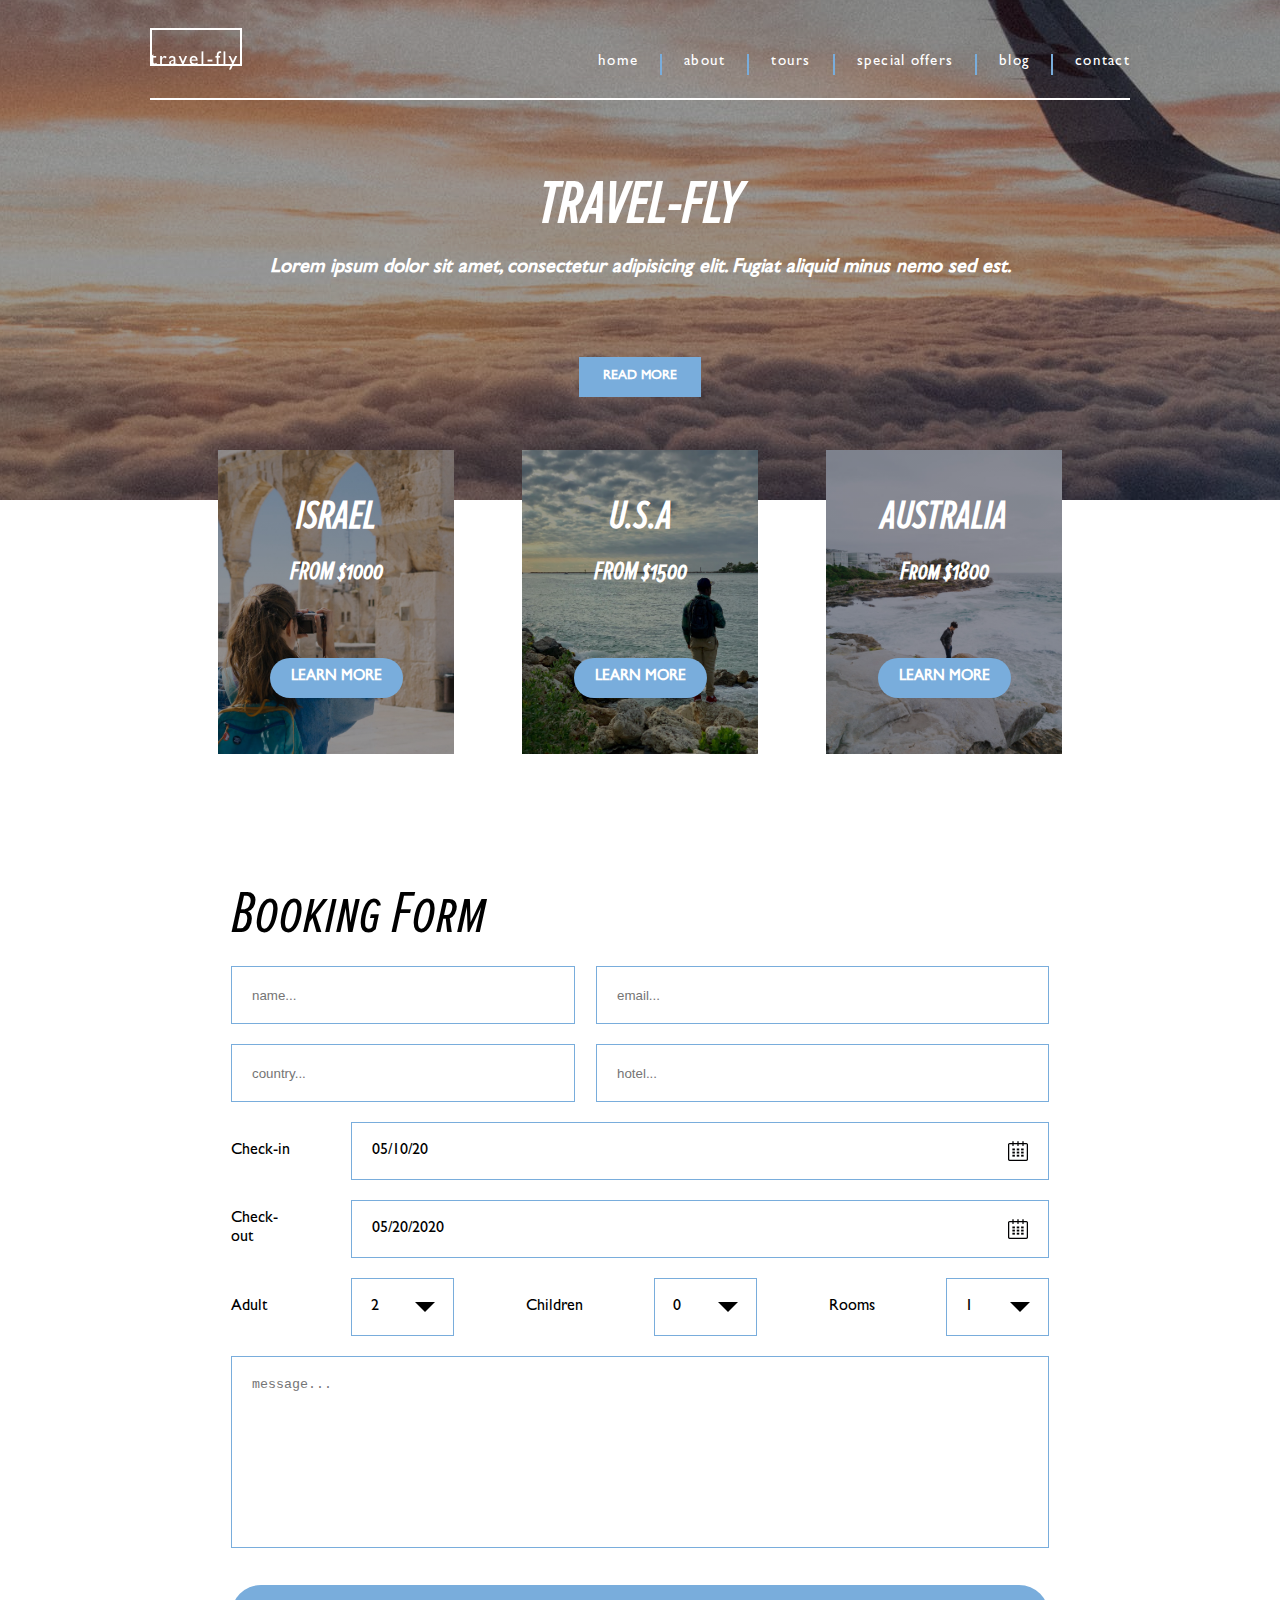
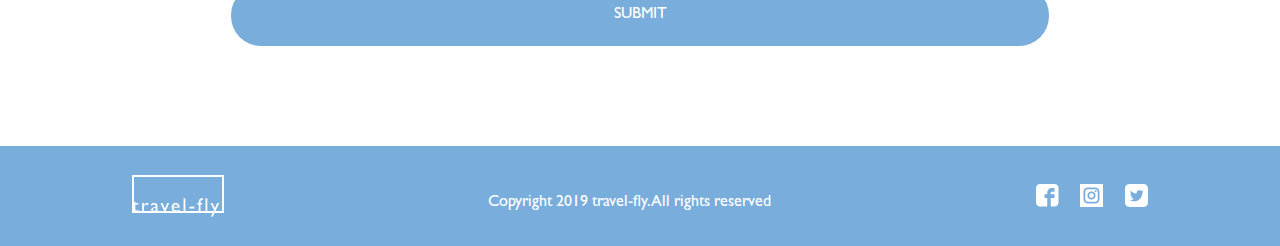
<file: index.html>
<!DOCTYPE html>
<html lang="en">
<head>
    <meta charset="UTF-8">
    <meta http-equiv="X-UA-Compatible" content="IE=edge">
    <meta name="viewport" content="width=device-width, initial-scale=1.0">
    <link rel="stylesheet" href="css/styles.css">
    <title>HOME</title>
</head>
<body>
<!--NAV BEGINS-->
    <nav>
                <div class="logo"></div>
                <div class="links">
                <div><a href="#">home</a></div>
                <div class="pipe"></div>
                <div><a href="about.html">about</a></div>
                <div class="pipe"></div>
                <div><a href="#">tours </a></div>
                <div class="pipe"></div>
                <div><a href="#">special offers</a></div>
                <div class="pipe"></div>
                <div><a href="#">blog</a></div>
                <div class="pipe"></div>
                <div><a href="#">contact</a></div>
                </div>  
                 
    </nav>
<!--HEADER IMAGE BEGINS-->
    <div class="hero">
        <h1>TRAVEL-FLY</h1>
        <h3>Lorem ipsum dolor sit amet, consectetur adipisicing elit. 
            Fugiat aliquid minus nemo sed est.</h3>
        <h5><a href="#">READ MORE</a></h5>
    </div>
<!--PROMO IMAGES BEGINS-->    
    <section class="promo-tours">
        <div class="promo1"><h2>ISRAEL</h2><h3>FROM $1000</h3><h5>LEARN MORE</h5></div>
        <div class="promo2"><h2>U.S.A</h2><h3>FROM $1500</h3><h5>LEARN MORE</h5></div>
        <div class="promo3"><h2>AUSTRALIA</h2><h3>From $1800</h3><h5>LEARN MORE</h5></div>
    </section>

<!--FORM BEGINS-->
    <section class="booking-form">
        <p>Booking Form</p>
        <div class="line1">
            <input type="text" class="name" placeholder="name..."></input>
        <input type="email" class="email" placeholder="email..."></input>
        </div>
        <div class="line2">
            <input class="country" placeholder="country..."></input>
        <input class="hotel" placeholder="hotel..."></input>
        </div>
        <div class="line3">
            <div class="check-in">Check-in</div>
        <div class="check-in-date">05/10/20 <img style="width: 20px;" src="images/calendar.svg"></div>
        </div>
        <div class="line4">
            <div class="check-out">Check-out</div>
        <div class="check-out-date">05/20/2020 <img style="width: 20px;" src="images/calendar.svg"></div>
        </div>
        <div class="line5">
            <div class="adult">Adult</div>
            <div class="adult-num">2 <img style="width: 20px;" src="images/down-arrow.svg"></div>
            <div class="child">Children</div>
            <div class="child-num">0 <img style="width: 20px;" src="images/down-arrow.svg"></div>
            <div class="room">Rooms</div>
            <div class="room-num">1 <img style="width: 20px;" src="images/down-arrow.svg"></div>
        </div>
        <textarea placeholder="message..." class="message"></textarea>
        <div class="submit"><a href="#"></a>SUBMIT</div>
    </section>
    <!--FORM ENDS-->


    <footer>
        <div class="logo"></div>
        <div class="copy"><p></p> Copyright 2019 travel-fly. All rights reserved</div>
        <div class="social">
            <div class="icon1"><a href="#"><img src="./images/social/facebook.png" alt="facebook icon"></a></div>
            <div class="icon2"><a href="#"><img src="./images/social/instagram.png" alt=""></a></div>
            <div class="icon3"><a href="#"><img src="./images/social/twitter.png" alt=""></a></div>
        </div>

    </footer>
    
</body>
</html>
</file>
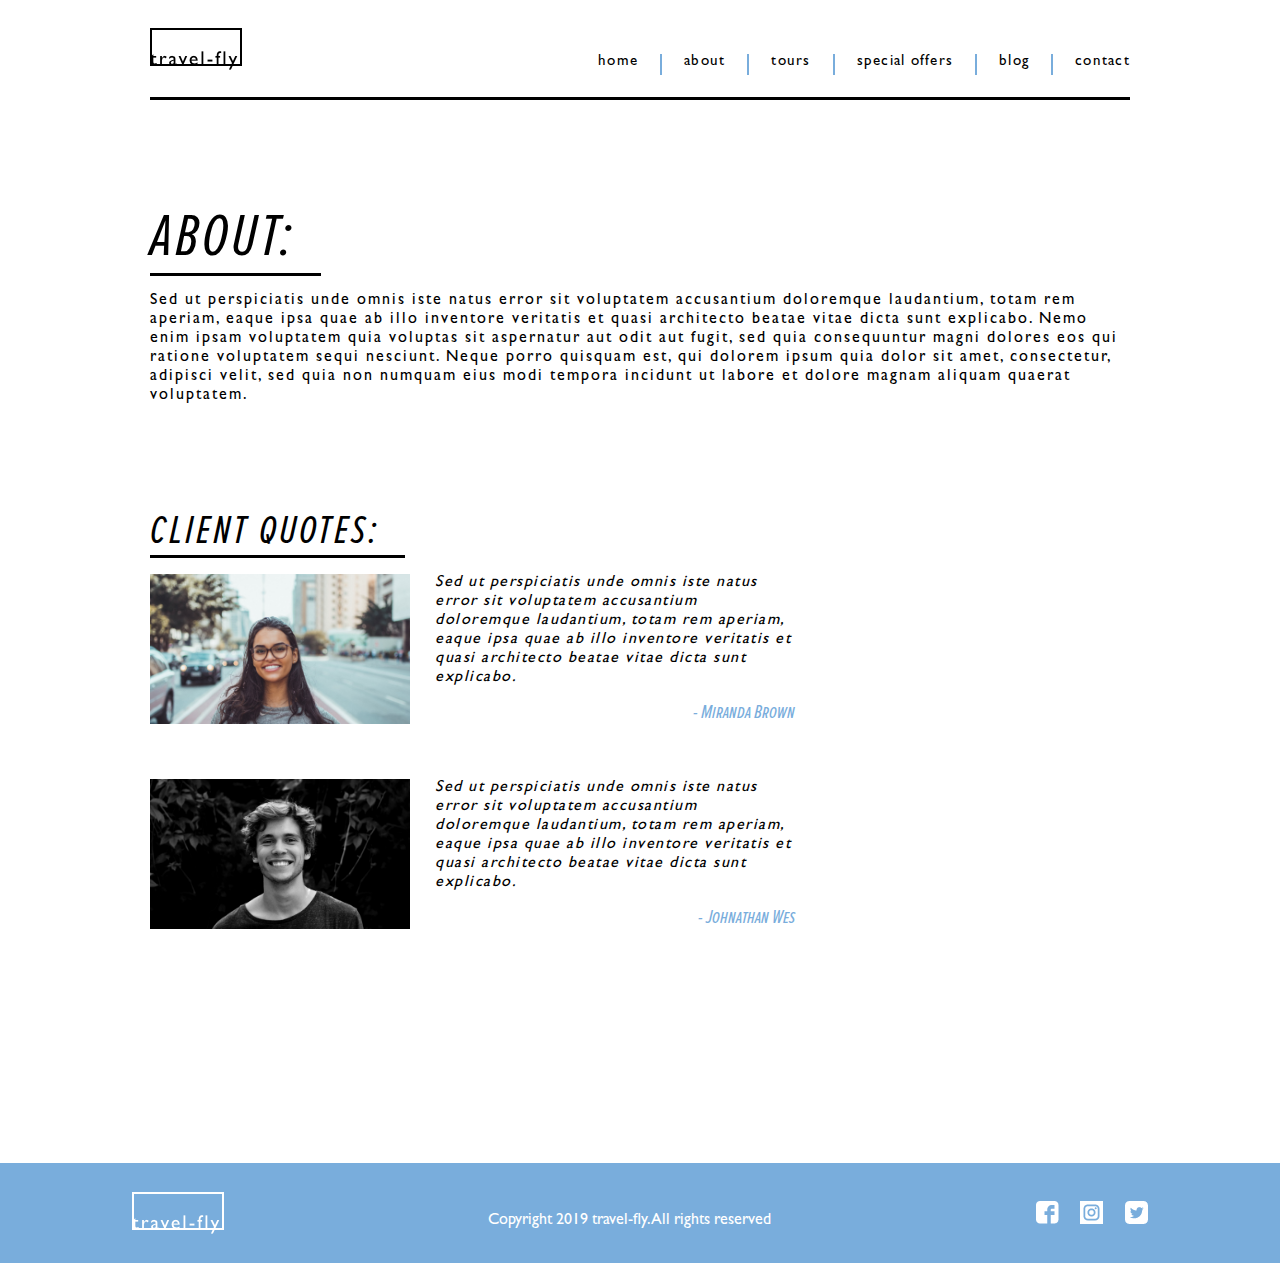
<file: about.html>
<!DOCTYPE html>
<html lang="en">
<head>
    <meta charset="UTF-8">
    <meta http-equiv="X-UA-Compatible" content="IE=edge">
    <meta name="viewport" content="width=device-width, initial-scale=1.0">
    <link rel="stylesheet" href="css/styles.css">
    <title>About</title>
</head>
<body>
    <!--NAV BEGINS-->
    <div class="alt-nav">
        <div class="logo"></div>
        <div class="links">
        <div><a href="index.html">home</a></div>
        <div class="pipe"></div>
        <div><a href="about.html">about</a></div>
        <div class="pipe"></div>
        <div><a href="#">tours </a></div>
        <div class="pipe"></div>
        <div><a href="#">special offers</a></div>
        <div class="pipe"></div>
        <div><a href="#">blog</a></div>
        <div class="pipe"></div>
        <div><a href="#">contact</a></div>
        </div>  
         
</div>
<!--HEADER IMAGE BEGINS-->
    <div class="about">
        <div class="about-top-section">
        <h1>ABOUT:</h1>
        <p>
            Sed ut perspiciatis unde omnis iste natus error sit voluptatem accusantium doloremque laudantium, totam rem aperiam, eaque ipsa quae ab illo inventore veritatis et quasi architecto beatae vitae dicta sunt explicabo. Nemo enim ipsam voluptatem quia voluptas sit aspernatur aut odit aut fugit, sed quia consequuntur magni dolores eos qui ratione voluptatem sequi nesciunt. Neque porro quisquam est, qui dolorem ipsum quia dolor sit amet, consectetur, adipisci velit, sed quia non numquam eius modi tempora incidunt ut labore et dolore magnam aliquam quaerat voluptatem. 
        </p>
        </div>
    <div class="about-bottom-section">
        <h3>CLIENT QUOTES:</h3>
        <div class="client">
            <div class="client-image client-1"></div>
            <div class="client-quote">
            <p>Sed ut perspiciatis unde omnis iste natus error sit voluptatem accusantium doloremque laudantium, totam rem aperiam, eaque ipsa quae ab illo inventore veritatis et quasi architecto beatae vitae dicta sunt explicabo. </p>

            
                <div class="client-name">- Miranda Brown</div>
            </div>
            </div>
            <div class="client">
                <div class="client-image client-2"></div>
                
                
                <div class="client-quote">
                <p>
                    Sed ut perspiciatis unde omnis iste natus error sit voluptatem accusantium doloremque laudantium, totam rem aperiam, eaque ipsa quae ab illo inventore veritatis et quasi architecto beatae vitae dicta sunt explicabo. 
                </p>
    
                
                    <div class="client-name">- Johnathan Wes</div>
                </div>
                </div>    
           
    </div>
    </div>
    <div class="spacer"></div>

    <footer>
        <div class="logo"></div>
        <div class="copy"><p></p> Copyright 2019 travel-fly. All rights reserved</div>
        <div class="social">
            <div class="icon1"><a href="#"><img src="./images/social/facebook.png" alt="facebook icon"></a></div>
            <div class="icon2"><a href="#"><img src="./images/social/instagram.png" alt=""></a></div>
            <div class="icon3"><a href="#"><img src="./images/social/twitter.png" alt=""></a></div>
        </div>

        

    </footer>
</body>
</html>
</file>
<file: css/styles.css>
* {
  margin: 0;
  padding: 0;
  box-sizing: border-box;
}

html,
body {
  height: 100%;
}

h1,
h2,
h3,
h4,
h5,
h6,
p {
  margin-bottom: 16px;
}

@font-face {
  font-family: gill;
  src: url(../css/fonts/GillSansStd.otf);
}
@font-face {
  font-family: proximaFont;
  src: url(../css/fonts/ProximaNovaScOsfExtraCondensed.ttf);
}
@font-face {
  font-family: gillLight;
  src: url(../css/fonts/GillSansStd.otf);
  font-weight: lighter;
}
footer {
  width: 100%;
  height: 100px;
  background-color: #79addc;
  margin: 0 auto;
  display: flex;
  justify-content: space-around;
  align-items: center;
}

.logo {
  width: 92px;
  height: 42px;
  background-image: url(../images/logo/logo-white.png);
  background-position: center;
  background-size: cover;
  background-repeat: no-repeat;
}

.copy {
  font-family: gill;
  color: #ffffff;
  font-size: 12;
}

.social {
  display: flex;
  justify-content: space-between;
  width: 112px;
  height: 24px;
}

@media only screen and (max-width: 1060px) {
  footer {
    margin-top: -50px;
    height: 180px;
    flex-direction: column;
  }

  .copy {
    margin-top: 0px;
    margin-bottom: 20px;
  }

  .social {
    margin-bottom: 20px;
  }
}
.hero {
  width: 100%;
  height: 500px;
  margin: -100px auto 0 auto;
  display: flex;
  flex-direction: column;
  justify-content: center;
  align-items: center;
  background-image: linear-gradient(to right, rgba(0, 0, 0, 0.4), rgba(0, 0, 0, 0.4)), url(../images/hero.jpg);
  background-repeat: no-repeat;
  background-position: center;
  padding-top: 80px;
}
.hero h1 {
  font-family: proximaFont;
  font-size: 60px;
  color: #ffffff;
}
.hero h3 {
  font-family: gill;
  font-style: italic;
  font-size: 20px;
  color: #ffffff;
  font-size: 20px;
  text-align: center;
}
.hero h5 {
  margin-top: 61px;
  font-family: gill;
  display: flex;
  justify-content: center;
  align-items: center;
  background-color: #79addc;
  height: 40px;
  width: 121.5px;
  color: #ffffff;
}
.hero a {
  text-decoration: none;
  color: #ffffff;
}

@media only screen and (max-width: 1060px) {
  .hero {
    width: 532px;
    margin-top: -150px;
  }
  .hero h5 {
    margin-top: 20px;
    margin-bottom: 0px;
  }
}
nav {
  width: 980px;
  height: 100px;
  border-bottom-style: solid;
  border-bottom-width: 2px;
  border-bottom-color: #ffffff;
  display: flex;
  justify-content: space-between;
  align-items: center;
  margin: 0 auto;
  position: relative;
}
nav .logo {
  width: 92px;
  height: 42px;
  background-image: url(../images/logo/logo-white.png);
  background-position: center;
  background-size: cover;
  background-repeat: no-repeat;
}
nav .links {
  display: flex;
  width: 532px;
  height: 42px;
  padding-top: 26px;
  font-family: gill;
  font-size: 15px;
  justify-content: space-between;
  letter-spacing: 1.25px;
}
nav div.pipe {
  background-color: #79addc;
  height: 21px;
  width: 2px;
}
nav div a {
  text-decoration: none;
  color: #ffffff;
  margin: 0 auto;
  font-size: 15px;
  font-family: gill;
}

@media only screen and (max-width: 1060px) {
  nav {
    width: 532px;
    height: 150px;
    display: flex;
    flex-direction: column;
    padding-bottom: 20px;
  }

  .logo {
    margin-top: 40px;
  }

  .links {
    padding-left: 20px;
    padding-right: 20px;
  }
}
.promo-tours {
  width: 1280px;
  height: 304px;
  margin: -50px auto 0 auto;
  display: flex;
  justify-content: space-evenly;
  padding-left: 150px;
  padding-right: 150px;
  margin-bottom: 73px;
}
.promo-tours .promo1 {
  height: 304px;
  width: 236px;
  background-image: linear-gradient(to right, rgba(0, 0, 0, 0.4), rgba(0, 0, 0, 0.4)), url(../images/tour/tour-01.jpg);
  background-position: center;
  background-size: cover;
  background-repeat: no-repeat;
  display: flex;
  flex-direction: column;
  justify-content: center;
  align-items: center;
}
.promo-tours .promo2 {
  height: 304px;
  width: 236px;
  background-image: linear-gradient(to right, rgba(0, 0, 0, 0.4), rgba(0, 0, 0, 0.4)), url(../images/tour/tour-02.jpg);
  background-position: center;
  background-size: cover;
  background-repeat: no-repeat;
  display: flex;
  flex-direction: column;
  justify-content: center;
  align-items: center;
}
.promo-tours .promo3 {
  height: 304px;
  width: 236px;
  background-image: linear-gradient(to right, rgba(0, 0, 0, 0.4), rgba(0, 0, 0, 0.4)), url(../images/tour/tour-03.jpg);
  background-position: center;
  background-size: cover;
  background-repeat: no-repeat;
  display: flex;
  flex-direction: column;
  justify-content: center;
  align-items: center;
}
.promo-tours h3 {
  padding-bottom: 56px;
  font-size: 25px;
  font-family: proximaFont;
  color: #ffffff;
}
.promo-tours h2 {
  font-size: 40px;
  font-family: proximaFont;
  color: #ffffff;
}
.promo-tours h5 {
  display: flex;
  justify-content: center;
  align-items: center;
  font-size: 15px;
  font-family: gill;
  color: #ffffff;
  background-color: #79addc;
  height: 40px;
  width: 133px;
  border-radius: 33px;
}

@media only screen and (max-width: 1060px) {
  .promo-tours {
    width: 236px;
    flex-direction: column;
    padding-left: 0px;
    padding-right: 0px;
    justify-content: center;
    margin-top: 400px;
  }
  .promo-tours .promo1 {
    margin-bottom: 30px;
  }
  .promo-tours .promo2 {
    margin-bottom: 30px;
  }
  .promo-tours .promo3 {
    margin-bottom: 400px;
  }
  .promo-tours h2 {
    padding-top: 30px;
  }
}
.booking-form {
  padding-top: 50px;
  width: 818px;
  margin: 0 auto;
  display: flex;
  flex-direction: column;
}
.booking-form .line1 {
  height: 58px;
  display: flex;
  justify-content: space-between;
  margin-bottom: 20px;
}
.booking-form .line2 {
  height: 58px;
  display: flex;
  justify-content: space-between;
  margin-bottom: 20px;
}
.booking-form .line3 {
  height: 58px;
  display: flex;
  justify-content: space-between;
  margin-bottom: 20px;
}
.booking-form .line4 {
  height: 58px;
  display: flex;
  justify-content: space-between;
  margin-bottom: 20px;
}
.booking-form .line5 {
  height: 58px;
  display: flex;
  justify-content: space-between;
  margin-bottom: 20px;
}
.booking-form .name {
  border: 2px;
  width: 344px;
  display: flex;
  align-items: center;
  padding-left: 20px;
  border-style: solid;
  border-width: 1px;
  border-color: #79addc;
}
.booking-form .email {
  width: 453px;
  display: flex;
  align-items: center;
  padding-left: 20px;
  border-style: solid;
  border-width: 1px;
  border-color: #79addc;
}
.booking-form .country {
  height: 58px;
  border: 2px;
  width: 344px;
  display: flex;
  align-items: center;
  padding-left: 20px;
  border-style: solid;
  border-width: 1px;
  border-color: #79addc;
}
.booking-form .hotel {
  height: 58px;
  border: 2px;
  width: 453px;
  display: flex;
  align-items: center;
  padding-left: 20px;
  border-style: solid;
  border-width: 1px;
  border-color: #79addc;
}
.booking-form .check-in {
  width: 63px;
  height: 58px;
  display: flex;
  align-items: center;
}
.booking-form .check-in-date {
  height: 58px;
  width: 698px;
  display: flex;
  justify-content: space-between;
  align-items: center;
  padding-right: 20px;
  padding-left: 20px;
  border-style: solid;
  border-width: 1px;
  border-color: #79addc;
}
.booking-form .check-out {
  width: 63px;
  height: 58px;
  display: flex;
  align-items: center;
}
.booking-form .check-out-date {
  height: 58px;
  width: 698px;
  display: flex;
  justify-content: space-between;
  align-items: center;
  padding-right: 20px;
  padding-left: 20px;
  border-style: solid;
  border-width: 1px;
  border-color: #79addc;
}
.booking-form .adult {
  width: 49px;
  height: 58px;
  display: flex;
  align-items: center;
}
.booking-form .adult-num {
  height: 58px;
  width: 103px;
  display: flex;
  justify-content: space-around;
  align-items: center;
  border-style: solid;
  border-width: 1px;
  border-color: #79addc;
}
.booking-form .child {
  height: 58px;
  display: flex;
  align-items: center;
}
.booking-form .child-num {
  height: 58px;
  width: 103px;
  display: flex;
  align-items: center;
  justify-content: space-around;
  border-style: solid;
  border-width: 1px;
  border-color: #79addc;
}
.booking-form .room {
  height: 58px;
  display: flex;
  align-items: center;
}
.booking-form .room-num {
  height: 58px;
  width: 103px;
  display: flex;
  align-items: center;
  justify-content: space-around;
  border-style: solid;
  border-width: 1px;
  border-color: #79addc;
}
.booking-form .message {
  width: 100%;
  height: 192px;
  padding-left: 20px;
  border-style: solid;
  border-width: 1px;
  border-color: #79addc;
  margin-bottom: 37px;
}
.booking-form .submit {
  display: flex;
  align-items: center;
  justify-content: center;
  background-color: #79addc;
  width: 100%;
  height: 60.59px;
  border-radius: 30px;
  font-family: gill;
  color: #ffffff;
  margin-bottom: 100px;
}
.booking-form p {
  font-family: proximaFont;
  font-size: 60px;
}
.booking-form div {
  font-family: gillLight;
}
.booking-form textarea {
  padding: 20px;
  resize: none;
}

@media only screen and (max-width: 1060px) {
  .booking-form {
    width: 500px;
    display: flex;
    flex-direction: column;
  }

  p {
    text-align: center;
  }

  .name {
    margin-right: 20px;
  }

  .country {
    margin-right: 20px;
  }

  .check-in {
    margin-right: 20px;
  }

  .check-out {
    margin-right: 20px;
  }
}
.about {
  padding-top: 100px;
  max-width: 980px;
  margin: 0 auto;
}
.about .about-top-section h1 {
  font-family: proximaFont;
  font-size: 60px;
  font-weight: normal;
  border-bottom-style: solid;
  border-bottom-width: 3px;
  border-bottom-color: black;
  letter-spacing: 3px;
  width: 171px;
}
.about .about-top-section p {
  font-family: Gill;
  font-size: 16px;
  letter-spacing: 2px;
}
.about .about-bottom-section {
  margin-top: 100px;
}
.about .about-bottom-section h3 {
  font-size: 40px;
  font-family: proximaFont;
  font-weight: normal;
  border-bottom-style: solid;
  border-bottom-width: 3px;
  border-bottom-color: black;
  letter-spacing: 3px;
  width: 255px;
}
.about .about-bottom-section .client {
  max-width: 676px;
  min-height: 150px;
  display: flex;
  margin-bottom: 55px;
}
.about .about-bottom-section .client .client-image {
  width: 260px;
  height: 150px;
}
.about .about-bottom-section .client .client-1 {
  background-image: url(../images/about-client-01.jpg);
  background-size: cover;
  background-repeat: none;
  background-position: center;
}
.about .about-bottom-section .client .client-2 {
  background-image: url(../images/about-client-02.jpg);
  background-size: cover;
  background-repeat: none;
  background-position: center;
}
.about .about-bottom-section .client .client-quote {
  position: relative;
  min-height: 50px;
  width: 385px;
  padding-left: 25px;
}
.about .about-bottom-section .client .client-quote p {
  font-family: gill;
  font-size: 16px;
  font-style: italic;
  letter-spacing: 1.5px;
}
.about .about-bottom-section .client .client-quote .client-name {
  position: absolute;
  right: 0;
  bottom: 0;
  font-family: proximaFont;
  font-size: 20px;
  color: #79addc;
}

.spacer {
  height: 179px;
}

@media only screen and (max-width: 600px) {
  .about {
    margin-top: 30px;
    padding: 15px;
  }
  .about .about-top-section p {
    text-align: left !important;
  }
  .about .about-bottom-section .client-quote p {
    font-size: 13px !important;
    text-align: left !important;
  }
}
.alt-nav {
  width: 980px;
  height: 100px;
  border-bottom-style: solid;
  border-bottom-width: 3px;
  border-bottom-color: black;
  display: flex;
  justify-content: space-between;
  align-items: center;
  margin: 0 auto;
  position: relative;
}
.alt-nav .logo {
  width: 92px;
  height: 42px;
  background-image: url(../images/logo/logo-black.png);
  background-position: center;
  background-size: cover;
  background-repeat: no-repeat;
}
.alt-nav .links {
  display: flex;
  width: 532px;
  height: 42px;
  padding-top: 26px;
  font-family: gill;
  font-size: 15px;
  justify-content: space-between;
  letter-spacing: 1.25px;
}
.alt-nav div.pipe {
  background-color: #79addc;
  height: 21px;
  width: 2px;
}
.alt-nav div a {
  text-decoration: none;
  color: black;
  margin: 0 auto;
  font-size: 15px;
  font-family: gill;
}

@media only screen and (max-width: 1060px) {
  .alt-nav {
    width: 532px;
    height: 150px;
    display: flex;
    flex-direction: column;
    padding-bottom: 20px;
  }

  .logo {
    margin-top: 40px;
  }

  .links {
    padding-left: 20px;
    padding-right: 20px;
  }
}
</file>
